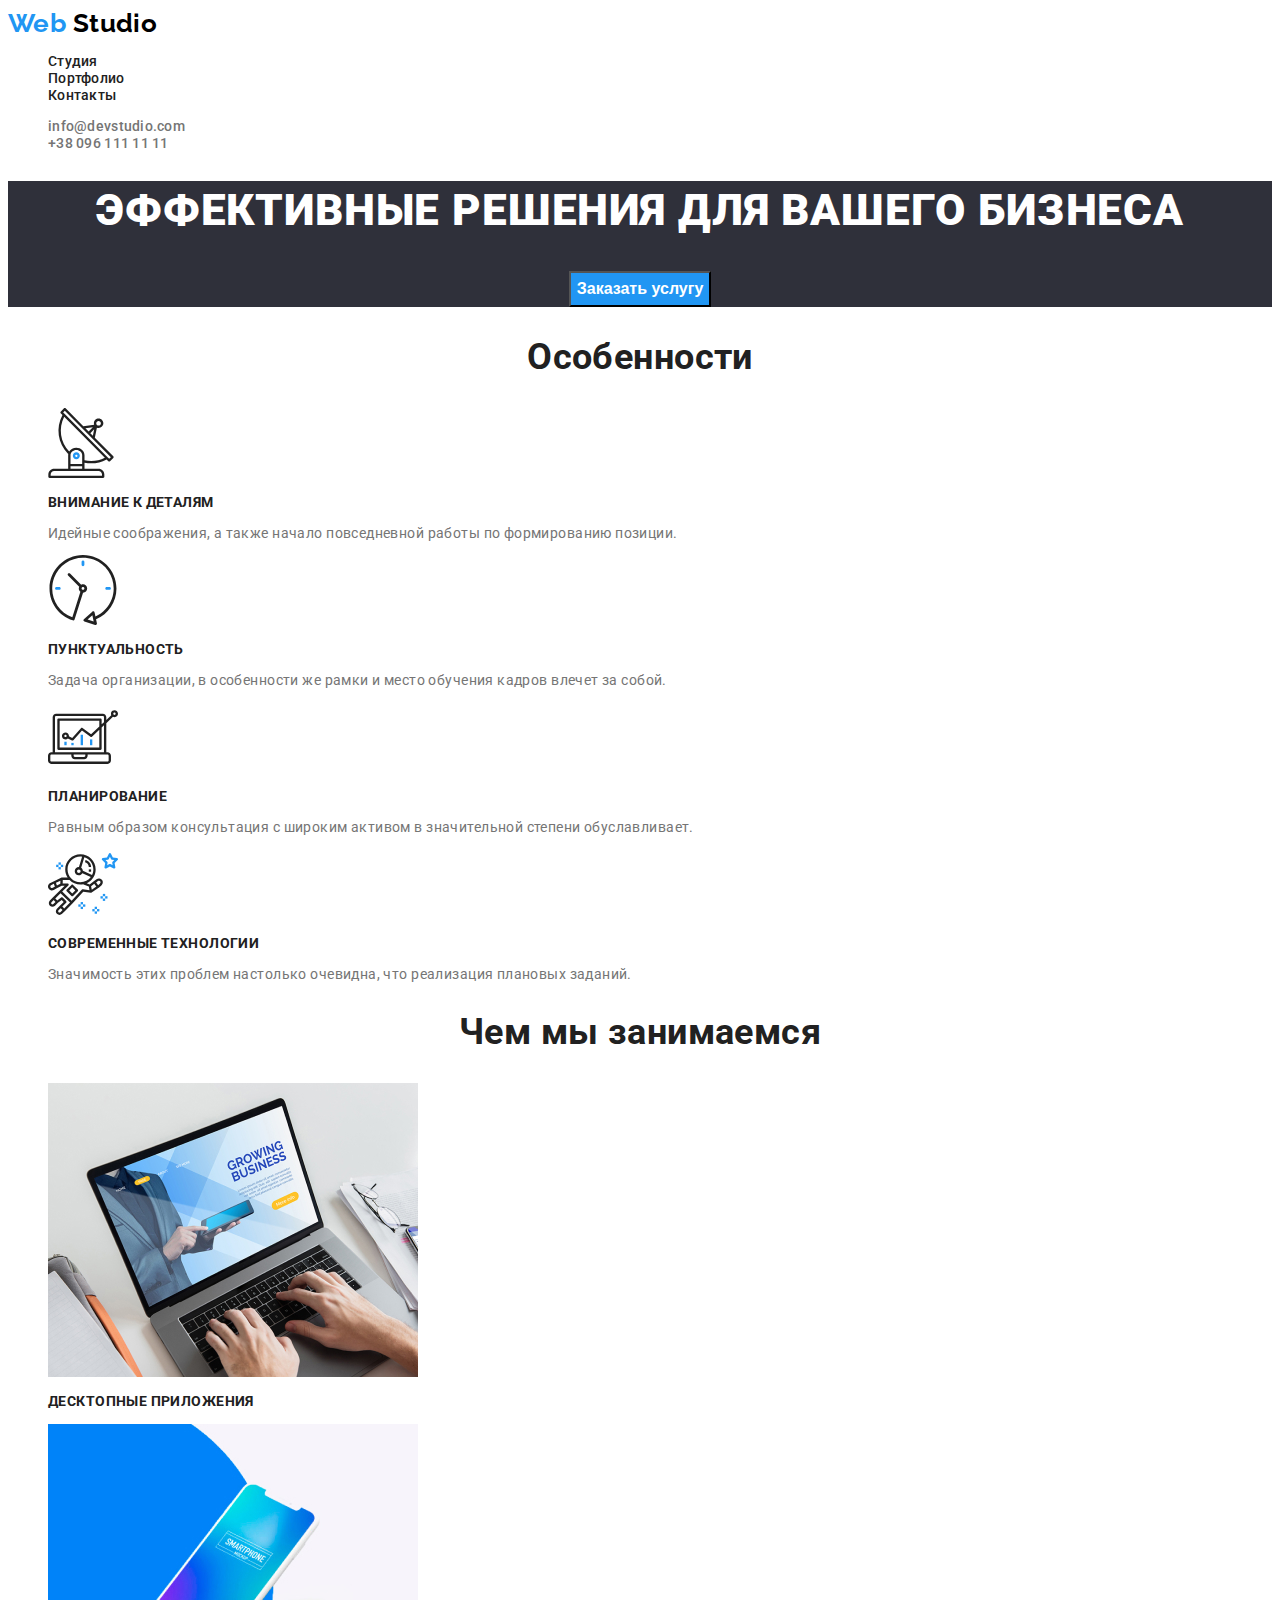
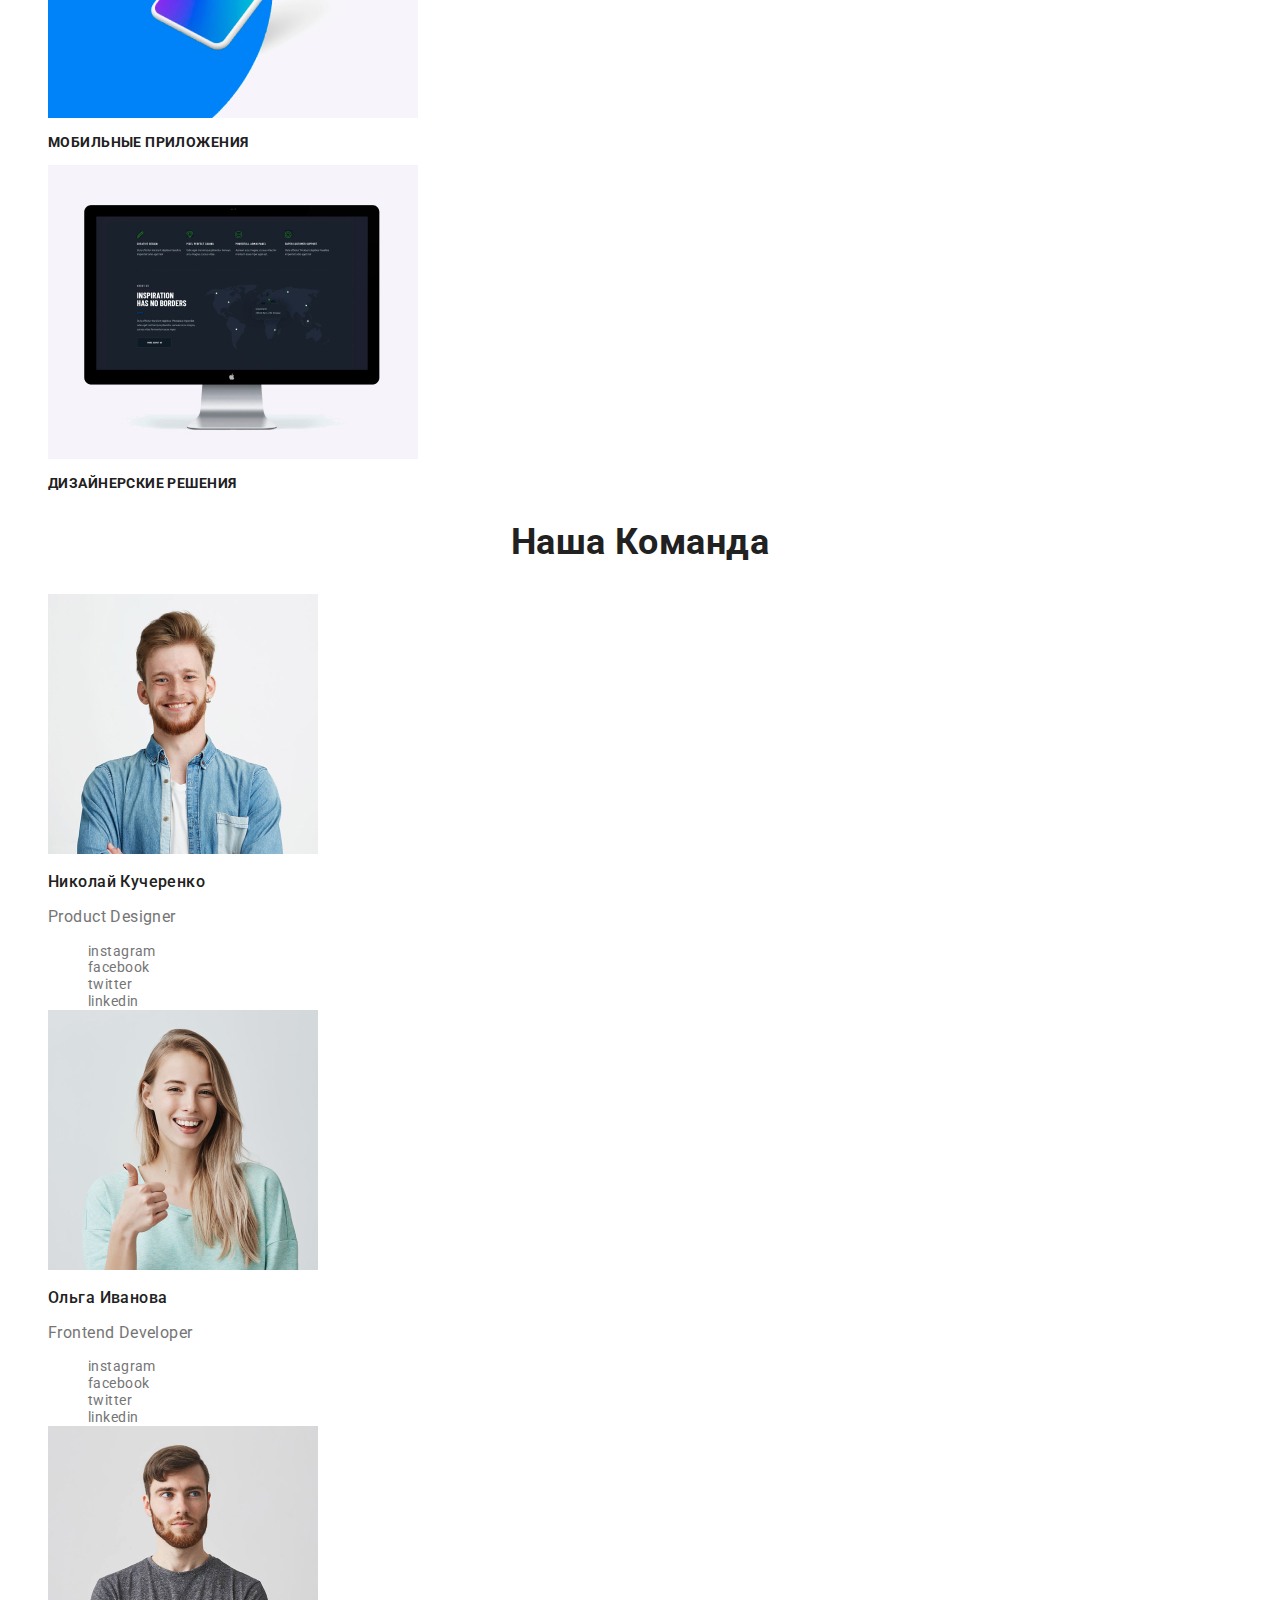
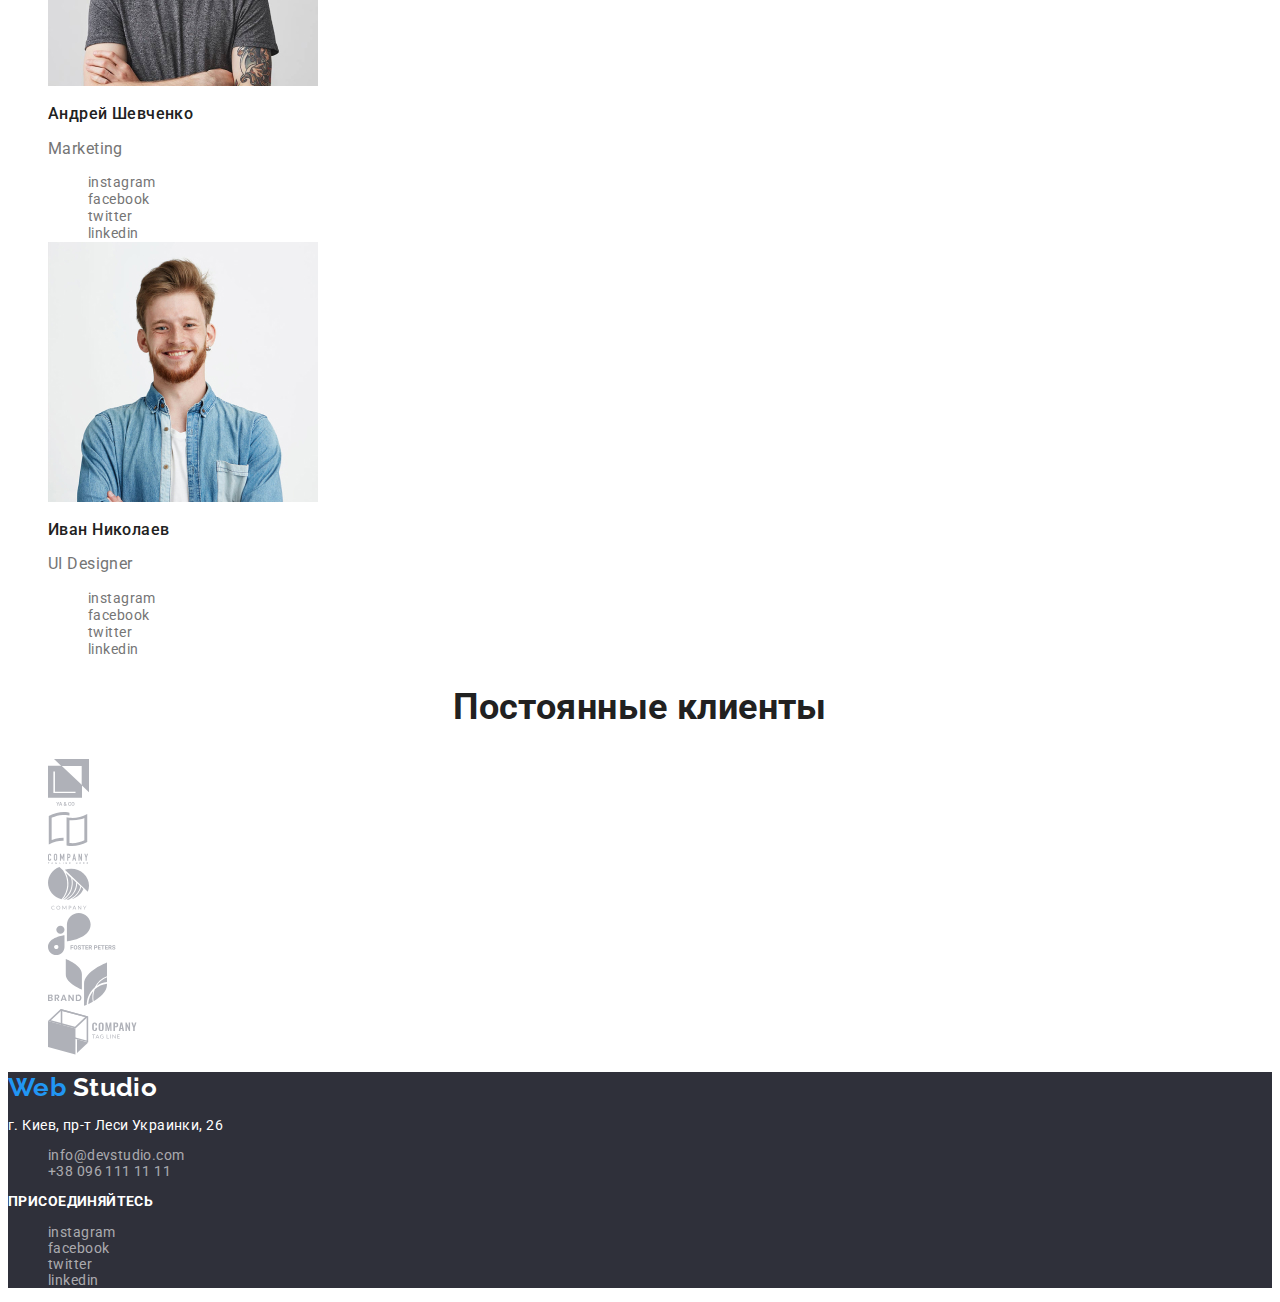
<file: index.html>
<!DOCTYPE html>
<html lang="ru">
	<head>
		<meta charset="UTF-8" />
		<meta name="viewport" content="width=device-width, initial-scale=1.0" />
		<link
			href="https://fonts.googleapis.com/css2?family=Raleway:wght@700&family=Roboto:wght@400;500;700;900&display=swap"
			rel="stylesheet"
		/>
		<link rel="stylesheet" href="./css/style.css" />
		<title>Студия</title>
	</head>
	<body>
		<header>
			<a href="./index.html" class="logo">
				<span>Web</span>
				Studio
			</a>
			<nav class="site-nav">
				<ul class="list">
					<li><a href="" class="link">Студия</a></li>
					<li><a href="./portfolio.html" class="link">Портфолио</a></li>
					<li><a href="" class="link">Контакты</a></li>
				</ul>
			</nav>
			<ul class="contact list">
				<li><a href="mailto:info@devstudio.com" class="link">info@devstudio.com</a></li>
				<li><a href="tel:+380961111111" class="link">+38 096 111 11 11</a></li>
			</ul>
		</header>
		<main>
			<!-- Hero -->

			<section class="hero">
				<h1>Эффективные решения для вашего бизнеса</h1>
				<button class="button">Заказать услугу</button>
			</section>

			<!-- Особенности -->
			<section>
				<h2 class="title">Особенности</h2>
				<ul class="list">
					<li>
						<img src="./images/studio/icon1.svg" alt="Антенна" />
						<h3 class="title-list">Внимание к деталям</h3>
						<p>
							Идейные соображения, а также начало повседневной работы по формированию позиции.
						</p>
					</li>
					<li>
						<img src="./images/studio/icon2.svg" alt="Часы" />
						<h3 class="title-list">Пунктуальность</h3>
						<p>
							Задача организации, в особенности же рамки и место обучения кадров влечет за собой.
						</p>
					</li>
					<li>
						<img src="./images/studio/icon3.svg" alt="Диаграмма" />
						<h3 class="title-list">Планирование</h3>
						<p>
							Равным образом консультация с широким активом в значительной степени обуславливает.
						</p>
					</li>
					<li>
						<img src="./images/studio/icon4.svg" alt="Астронавт" />
						<h3 class="title-list">Современные технологии</h3>
						<p>
							Значимость этих проблем настолько очевидна, что реализация плановых заданий.
						</p>
					</li>
				</ul>
			</section>
			<!-- Чем мы занимаемся -->
			<section>
				<h2 class="title">Чем мы занимаемся</h2>
				<ul class="list">
					<li>
						<img src="./images/studio/img1.jpg" alt="Включенный ноутбук" width="370" />
						<h3 class="title-list">Десктопные приложения</h3>
					</li>
					<li>
						<img src="./images/studio/img2.jpg" alt="Смартфон" width="370" />
						<h3 class="title-list">Мобильные приложения</h3>
					</li>
					<li>
						<img src="./images/studio/img3.jpg" alt="Монитор" width="370" />
						<h3 class="title-list">Дизайнерские решения</h3>
					</li>
				</ul>
			</section>
			<!-- Наша Команда -->

			<section class="team">
				<h2 class="title">Наша Команда</h2>
				<ul class="list">
					<li>
						<img src="./images/studio/team_1.jpg" alt="Фото члена команды" width="270" height="260" />
						<h3 class="title-team">Николай Кучеренко</h3>
						<p class="team-description">Product Designer</p>
						<ul class="list">
							<li>
								<a href="" aria-label="Ссылка на Instagram" class="link">instagram</a>
							</li>
							<li><a href="" aria-label="Ссылка на Facebook" class="link">facebook</a></li>
							<li><a href="" aria-label="Ссылка на Twitter" class="link">twitter</a></li>
							<li><a href="" aria-label="Ссылка на Linkedin" class="link">linkedin</a></li>
						</ul>
					</li>

					<li>
						<img src="./images/studio/team_2.jpg" alt="Фото члена команды" width="270" height="260" />
						<h3 class="title-team">Ольга Иванова</h3>
						<p class="team-description">Frontend Developer</p>
						<ul class="list">
							<li>
								<a href="" aria-label="Ссылка на Instagram" class="link">instagram</a>
							</li>
							<li><a href="" aria-label="Ссылка на Facebook" class="link">facebook</a></li>
							<li><a href="" aria-label="Ссылка на Twitter" class="link">twitter</a></li>
							<li><a href="" aria-label="Ссылка на Linkedin" class="link">linkedin</a></li>
						</ul>
					</li>

					<li>
						<img src="./images/studio/team_3.jpg" alt="Фото члена команды" width="270" height="260" />
						<h3 class="title-team">Андрей Шевченко</h3>
						<p class="team-description">Marketing</p>
						<ul class="list">
							<li>
								<a href="" aria-label="Ссылка на Instagram" class="link">instagram</a>
							</li>
							<li><a href="" aria-label="Ссылка на Facebook" class="link">facebook</a></li>
							<li><a href="" aria-label="Ссылка на Twitter" class="link">twitter</a></li>
							<li><a href="" aria-label="Ссылка на Linkedin" class="link">linkedin</a></li>
						</ul>
					</li>

					<li>
						<img src="./images/studio/team_1.jpg" alt="Фото члена команды" width="270" height="260" />
						<h3 class="title-team">Иван Николаев</h3>
						<p class="team-description">UI Designer</p>
						<ul class="list">
							<li>
								<a href="" aria-label="Ссылка на Instagram" class="link">instagram</a>
							</li>
							<li><a href="" aria-label="Ссылка на Facebook" class="link">facebook</a></li>
							<li><a href="" aria-label="Ссылка на Twitter" class="link">twitter</a></li>
							<li><a href="" aria-label="Ссылка на Linkedin" class="link">linkedin</a></li>
						</ul>
					</li>
				</ul>
			</section>

			<!-- Постоянные клиенты -->
			<section>
				<h2 class="title">
					Постоянные клиенты
				</h2>
				<ul class="list">
					<li>
						<a href=""><img src="./images/studio/company_logo_1.svg" alt="Логотип Компании" /></a>
					</li>
					<li>
						<a href=""><img src="./images/studio/company_logo_2.svg" alt="Логотип Компании" /></a>
					</li>
					<li>
						<a href=""><img src="./images/studio/company_logo_3.svg" alt="Логотип Компании" /></a>
					</li>
					<li>
						<a href=""><img src="./images/studio/company_logo_4.svg" alt="Логотип Компании" /></a>
					</li>
					<li>
						<a href=""><img src="./images/studio/company_logo_5.svg" alt="Логотип Компании" /></a>
					</li>
					<li>
						<a href=""><img src="./images/studio/company_logo_6.svg" alt="Логотип Компании" /></a>
					</li>
				</ul>
			</section>
		</main>
		<footer class="site-footer">
			<a href="" class="logo">
				<span>Web</span>
				<span class="footer-logo">Studio</span>
			</a>
			<address>
				<p class="address">г. Киев, пр-т Леси Украинки, 26</p>

				<ul class="list">
					<li><a href="mailto:info@devstudio.com" class="link">info@devstudio.com</a></li>
					<li><a href="tel:+380961111111" class="link">+38 096 111 11 11</a></li>
				</ul>
			</address>
			<b class="title-list">присоединяйтесь</b>
			<ul class="list">
				<li><a href="" aria-label="Ссылка на Instagram" class="link">instagram</a></li>
				<li><a href="" aria-label="Ссылка на Facebook" class="link">facebook</a></li>
				<li><a href="" aria-label="Ссылка на Twitter" class="link">twitter</a></li>
				<li><a href="" aria-label="Ссылка на Linkedin" class="link">linkedin</a></li>
			</ul>
		</footer>
	</body>
</html>
</file>
<file: css/style.css>
:root {
	--title-text-color: #212121;
	--primary-text-color: #757575;
	--accent-color: #2196f3;
	--white-text-color: #ffffff;
}

body {
	font-family: "Roboto", sans-serif;
	color: var(--primary-text-color);
	font-size: 14px;
	letter-spacing: 0.03em;
}

.title {
	color: var(--title-text-color);
	font-weight: 700;
	font-size: 36px;
	line-height: 1.16;
	text-align: center;
}

.title-list {
	color: var(--title-text-color);
	font-weight: 700;
	font-size: 14px;
	line-height: 1.14;
	text-transform: uppercase;
}

.list {
	list-style: none;
}
.link {
	text-decoration: none;
}

.button {
	background-color: var(--accent-color);
	color: var(--white-text-color);
	font-weight: 700;
	font-size: 16px;
	line-height: 1.87;
}

/* header */
.logo {
	font-family: "Raleway", sans-serif;
	text-decoration: none;
	font-size: 26px;
	font-weight: 700;
	line-height: 1.2;
	color: #000000;
}

.logo span {
	color: var(--accent-color);
}

.site-nav .link {
	color: var(--title-text-color);
	font-weight: 500;
	line-height: 1.14;
	letter-spacing: 0.02em;
}

.site-nav .link:hover,
.site-nav .link:focus {
	color: var(--accent-color);
}

.contact .link {
	color: var(--primary-text-color);
	font-weight: 500;
	line-height: 1.14;
	letter-spacing: 0.02em;
}

.contact .link:hover,
.contact .link:focus {
	color: var(--accent-color);
}

.site-nav .link.current {
	color: var(--accent-color);
}

/* Hero */
.hero {
	background-color: #2f303a;
	letter-spacing: 0.06em;
	text-align: center;
}

.hero h1 {
	color: var(--white-text-color);
	font-weight: 900;
	font-size: 44px;
	line-height: 1.36;
	text-transform: uppercase;
}
/* Team */

.title-team {
	color: var(--title-text-color);
	font-weight: 500;
	font-size: 16px;
	line-height: 1.18;
	/* text-align: center; */
}

.team-description {
	font-size: 16px;
	line-height: 1.18;
	/* text-align: center; */
}

.team .link {
	color: var(--primary-text-color);
	line-height: 1.2;
}

.team .link:hover,
.team .link:focus {
	color: var(--accent-color);
}
/* footer */
.site-footer {
	background-color: #2f303a;
}

.logo .footer-logo {
	color: var(--white-text-color);
}

.site-footer .address {
	color: var(--white-text-color);
	font-style: normal;
}

.site-footer .link {
	font-style: normal;
	color: rgba(255, 255, 255, 0.6);
}

.site-footer .link:hover,
.site-footer .link:focus {
	color: var(--accent-color);
}

.site-footer .title-list {
	color: var(--white-text-color);
}
/* ------------------------------------ Portfolio------------------- */
.button-portfolio {
	background-color: #f5f4fa;
	color: var(--title-text-color);
	font-weight: 500;
	font-size: 16px;
	line-height: 1.5;
	text-align: center;
}

.button-portfolio:hover {
	background-color: var(--accent-color);
	color: var(--white-text-color);
}

.title-list-portfolio {
	color: var(--title-text-color);
	font-weight: 700;
	font-size: 18px;
	line-height: 2;
	letter-spacing: 0.06em;
}

.title-description {
	color: var(--primary-text-color);
	font-size: 16px;
	line-height: 1.87;
}

.portfolio-description {
	background-color: rgba(33, 150, 243, 0.9);
	color: var(--white-text-color);
	font-size: 18px;
	line-height: 1.55;
}
</file>
